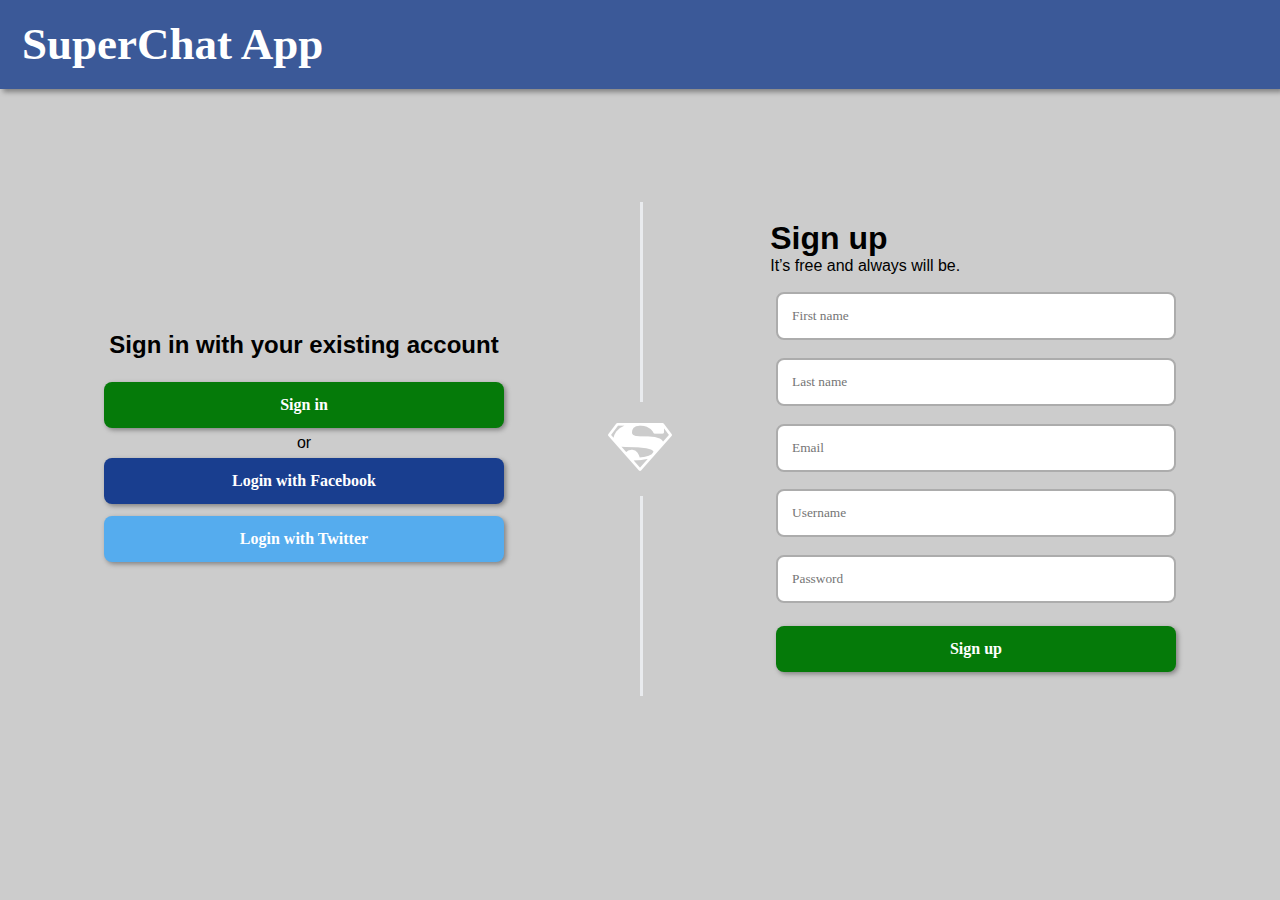
<file: public/index.html>
<!DOCTYPE html>
<html>
	<head>
		<meta charset="utf-8" />
		<meta http-equiv="X-UA-Compatible" content="IE=edge">
		<meta name="viewport" content="width=device-width, initial-scale=1">
		<title>Login</title>
		<link rel="stylesheet" href="css/style.css">
		<script src="js/functionality.js"></script>
	</head>
	<body>
		<div class="header">
			<h1 class="logo">SuperChat App</h1>
		</div>
		<div id="container" style="overflow:auto">
			<div id="wrapper" style="width:47.5%">
				<div class="menu centerLeft">
					<h2 style="margin-bottom: 3%;">Sign in with your existing account </h2>
					<button id="real_btn_login" type="button4" style="width:68%;">Sign in</button>
					<p>or</p>
					<button id="fblogin" type="button2">Login with Facebook</button>
					<button id="twtlogin" type="button3">Login with Twitter</button>
				</div>
			</div>
			<div id="wrapper" style="width:5%">
				<div class="vertical1">
				</div>
				<div id="image">
					<img src="img/logobanner1.png"/>
				</div>
				<div class="vertical2">
				</div>
			</div>
			<div id="wrapper" style="width:47.5%">
				<div class="menu center">
					<h1 style="text-align:left; margin-left: 15%;">Sign up</h1>
					<p style="text-align:left; margin-bottom: 3%; margin-left: 15%;">It’s free and always will be.</p>
					<div id="register">
						<input type="text" id="fname" placeholder="First name" required/> <br>
						<input type="text" id="lname" placeholder="Last name" required/> <br>
						<input type="email" id="email" placeholder="Email" required/> <br>
						<input type="text" id="uname" placeholder="Username" required/> <br>
						<input type="password" id="pword" placeholder="Password" required/> <br>
						<button id="signup" type="button" name="register">Sign up</button>
					</div>
				</div>
			</div>
		</div>
	</body>
</html>
</file>
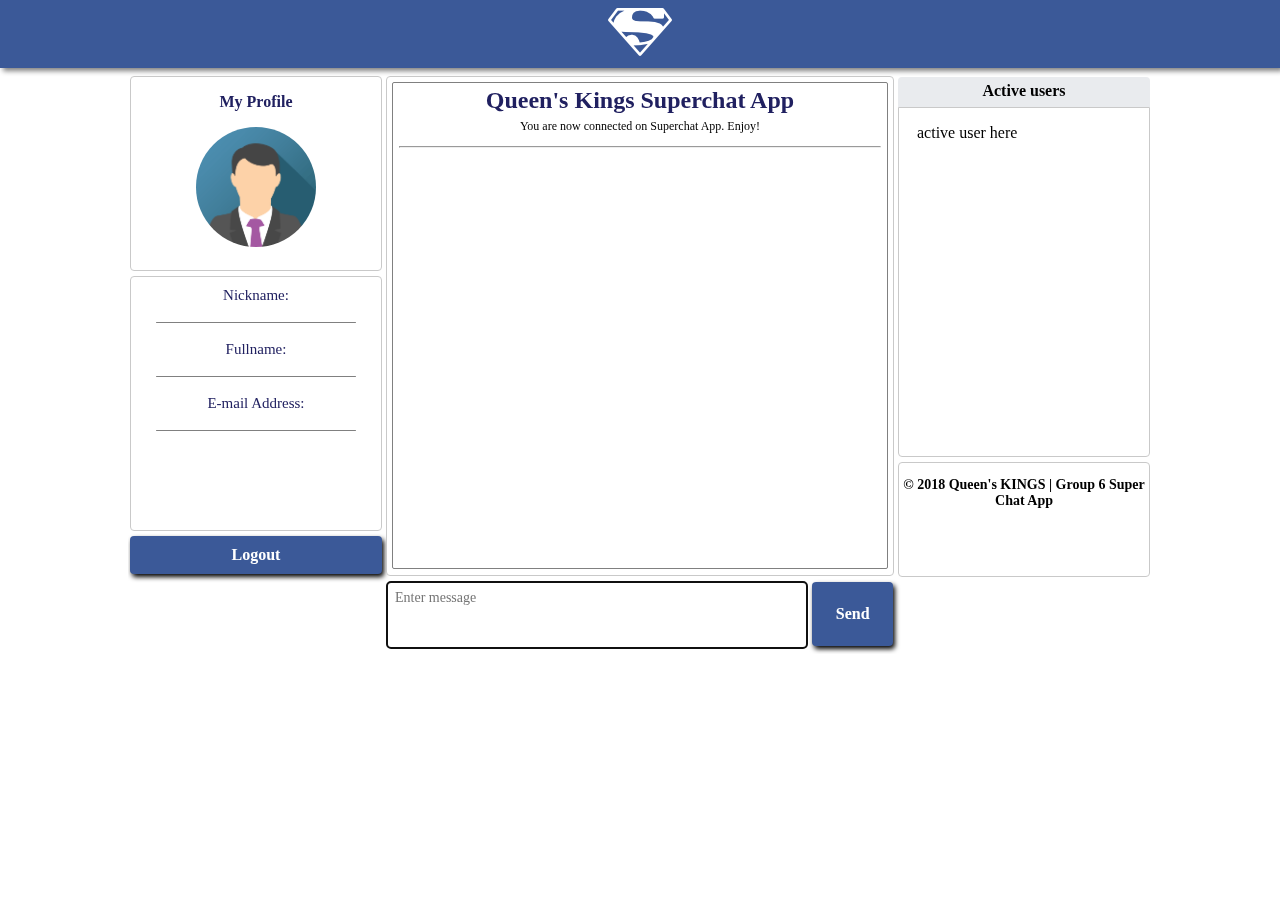
<file: public/dashboard.html>
<!DOCTYPE html>
<html>
	<head>
		<title>SUPERCHAT | Dashboard</title>
		<meta charset="utf-8" />
		<meta http-equiv="X-UA-Compatible" content="IE=edge">
		<meta name="viewport" content="width=device-width, initial-scale=1">
		<link rel="title icon" href="img/logo1.png" />
		<link rel="stylesheet" type="text/css" href="css/dashboard.css" />
	</head>
	<body onload="init()">
		<div id="header">
			<img src="img/logobanner1.png" />
		</div>
		<div id="container" style="overflow:auto;">
			<div id="left-body">
				<div id="frm_pic">
					<p><b>My Profile</b></p>
					<img id="image" src="img/avatar.png" alt="Avatar" style="width:120px" />
				</div>
				<div id="frm_info">
					<p class="nn">Nickname:</p>
					<p id="nickname"></p>
					<p class="fn">Fullname:</p>
					<p id="fullname"></p>
					<p class="ea">E-mail Address:</p>
					<p id="email"></p>
				</div>
				<button id="btn_logout">Logout</button>
			</div>
			<div id="center-body">
				<div id="msg-container">
					<div id="user_message">
						<div id="msg-header">
							<h2>Queen's Kings Superchat App</h2>
							<p>You are now connected on Superchat App. Enjoy!</p><hr>
						</div>
						<div id="msg-content">
						</div>
					</div>
				</div>
				<div id="sendbox">
					<textarea name="message" id="message" cols="50" placeholder="Enter message" autofocus /></textarea>
				</div>
			</div>
			<div id="right-body">
				<div id="right-header">
					<p>Active users</p>
				</div>
				<div id="active_user">
					<div id="user-content">
						<p>active user here</p>
					</div>
				</div>
				<div id="footer">
					<p><b>© 2018 Queen's KINGS | Group 6 Super Chat App</b><br/></p>
				</div>
				<button id="btn_Send" onclick="sendMessage()">Send</button>
			</div>
		</div>
		<script>
			var ws;
			var user = "";
			var nickname = localStorage.getItem("nickname");
			var sessid = localStorage.getItem("sessionid");
			var fullname = localStorage.getItem("name");
			var email = localStorage.getItem("email");
			var div;
			window.onload = ()=> {
				var getUrl = document.URL.replace("http://", "ws://");
				var url = getUrl.replace("#_=_", "");
				if(url.includes("?")) {
					var sid = url.split("=")[1].split("&")[0];
					var nn = url.split("=")[2].split("&")[0];
					var name = url.split("=")[3].split("&")[0].replace("%20", " ");
					var em = url.split("=")[4].split("&")[0];
					localStorage.setItem("sessionid", sid);
					localStorage.setItem("nickname", nn);
					localStorage.setItem("name", name);
					localStorage.setItem("email", em);
					window.location.href = "/dashboard";
				}
				// Logout
				document.getElementById('btn_logout').onclick = () => {
					let rq = new XMLHttpRequest();
					rq.onreadystatechange = function() {
						if(rq.readyState == 4) {
							console.log(rq.responseText);
							if(rq.responseText == "out") {
								window.location.href = "/";
								localStorage.removeItem("sessionid");
								localStorage.removeItem("nickname");
								localStorage.removeItem("name");
								localStorage.removeItem("email");
							}
						}
					}
					rq.open("GET", "/logout?id="+sessid, true);
					rq.send();
				}

				ws = new WebSocket(url);
				ws.onmessage = (evnt) => {
					div = document.createElement("div");
					div.innerHTML = evnt.data;
					document.getElementById('msg-content').appendChild(div);
				};
				document.getElementById('nickname').innerHTML = nickname;
				document.getElementById('fullname').innerHTML = fullname;
				document.getElementById('email').innerHTML = email;
			};

			function init() {
				ws.onopen = (evnt) => {};
				ws.onclose = (evnt) => {};
				ws.onerror = (evnt) => {};
			};

			function sendMessage() {
				var text = document.getElementById('message').value;
				var chatbox = JSON.stringify({ user : nickname, chat : text });
				if(text == "") {
					alert("type a message..");
				}
				else {
					ws.send(chatbox);
					text = "";
				}
			};
		</script>
	</body>
</html>
</file>
<file: public/css/style.css>
* {
	box-sizing: border-box;
	margin: 0;
	font-family: Arial;
}
.header {
	overflow: hidden;
	background: #3B5998;
	box-shadow: 3px 3px 5px gray;
	padding: 20px 10px;
}
.header h1 {
	float: left;
	color: #ffffff;
	font-family: tahoma;
	text-align: center;
	padding: 12px;
	text-decoration: none;
	font-size: 18px;
	line-height: 25px;
	border-radius: 4px;
}
.header h1.logo {
	font-size: 45px;
	font-weight: bold;
}
.header a {
	float: left;
	text-align: center;
	padding: 12px;
	text-decoration: none;
	font-size: 18px;
	line-height: 25px;
	border-radius: 12px;
	margin: 17px;
}
.header a.logo {
	font-size: 25px;
	font-weight: bold;
}

.header a:hover {
	background-color: #ddd;
	color: black;
}
.header a.active {
	background-color: dodgerblue;
	color: white;
}
.header-right {
	float: right;
}
.content-right {
	float: right;
}
.content-left {
	float: left;
}
body {
	height: 80vh;
	background: #ccc;
}
#container {
	display: table;
	width: 100%;
	height: 100%;
}
#wrapper {
	display: table-cell;
	vertical-align: middle;
	text-align: center;
	/* border: 2px solid black; */
	width: 50%;
}
.menu a {
	padding:8px;
	display:block;
	width:80%;
	margin: auto;
	margin-bottom: 2%;
}
.center {
	margin: auto;
	height: auto;
	width: auto;
	/* border: 3px solid #73AD21; */
	padding: 10px;
}
.centerLeft {
	margin: auto;
	height: auto;
	/* border: 3px solid #73AD21; */
	padding: 10px;
}
input {
	width: 68%;
	border-radius: 8px;
	border: 2px solid #acacac;
	padding: 14px;
	margin-bottom: 3%;
	font-family: tahoma;
}
#register {
	margin-top: 1%;
	height: auto;
	width: auto;
}
.vertical1 {
	border-left: 3px solid #e9ebee;
	height: 200px;
	margin-left: 50%;
	margin-right: inherit;
	margin-top: 50%;
	margin-bottom: inherit;
	position: relative;
}
.vertical2 {
	border-left: 3px solid #e9ebee;
	height: 200px;
	margin-left: 50%;
	margin-right: auto;
	margin-top: auto;
	margin-bottom: 50%;
	position: relative;
}
img {
	margin-top: 1vw;
	margin-bottom: 1vw;
	margin-left: auto;
	margin-right: auto;
}
@media screen and (max-width: 500px) {
	#button2 {
		word-break: inherit;
	}
	.header h1 {
		float: none;
		display: block;
		text-align: left;
	}
	.header a {
		float: none;
		display: block;
		text-align: left;
	}
	.header-right {
		float: none;
	}
	.content-right {
		float: none;
	}
	.content-left {
		float: none;
	}
	#container {
		float: left;
	}
	#wrapper {
		float: none;
	}
	.menu {
		width:100%;
	}
}
button[type=button2] {
	background-color: rgb(25, 62, 143);
	border: none;
	color: white;
	font-family: tahoma;
	font-weight: bold;
	text-decoration: none;
	text-align: center;
	font-size: 16px;
	border-radius: 8px;
	box-shadow: 2px 2px 5px gray;
}
button[type=button2]:hover {
	background-color: rgb(67, 96, 175);
}
button {
	padding: 14px;
	margin: 1%;
	width: 68%;
	height: 40%;
}
button[type=button3] {
	background-color: #55ACEE;
	border: none;
	color: white;
	font-family: tahoma;
	font-weight: bold;
	text-decoration: none;
	text-align: center;
	font-size: 16px;
	border-radius: 8px;
	box-shadow: 2px 2px 5px gray;
}
button[type=button3]:hover {
	background-color: rgb(113, 182, 235);
}
button[type=button4] {
	cursor: pointer;
	background-color: rgb(5, 122, 9);
	border: none;
	color: white;
	font-family: tahoma;
	font-weight: bold;
	text-decoration: none;
	text-align: center;
	font-size: 16px;
	border-radius: 8px;
	box-shadow: 2px 2px 5px gray;
}
button[type=button4]:hover {
	background-color: rgb(45, 122, 47);
}
button[type=button] {
	cursor: pointer;
	width: 68%;
	background-color: rgb(5, 122, 9);
	border: none;
	color: white;
	font-family: tahoma;
	font-weight: bold;
	padding: 14px;
	text-decoration: none;
	text-align: center;
	font-size: 16px;
	border-radius: 8px;
	box-shadow: 2px 2px 5px gray;
}
button[type=button]:hover {
	background-color: rgb(45, 122, 47);
}
button.button, button.btnCancel {
	width: 150px; display: inline-block;
	background: -webkit-linear-gradient(top, #057a09, #057a09);
	border-radius: 8px;
	border: none;
	box-shadow: 0px 1px 1px #888888 inset, 1px 1px 3px #222222;
	color: white; text-decoration: none;
	text-align: center; padding: 16px 32px 16px 32px;
	text-shadow: 0px 1px 1px rgba(255, 255, 255, 0.4);
	font-family: arial;
	margin-right: 1%;
}

/* POP UP CSS */
button.btnCancel:hover, button.button:hover {
	background: rgba(120, 160, 120, 1); color: white;
}
button.btnCancel:active, button.button:active {
	background: rgba(80, 120, 80, 1);
}
.fullscreenpopup {
	position: fixed;
	top: 0;
	bottom: 0;
	left: 0;
	right: 0;
	background-color: rgba(0, 0, 0, 0.8);
	color: white;
	font-size: 30px;
}
.fullscreenpopup_container {
	display: table;
	width: 100%;
	height: 100%;
}
.fullscreenpopup_content {
	display: table-cell;
	vertical-align: middle;
	text-align: center;
}
.txtInputBox,.txtInputBoxPassword {
	margin-top: 1%;
	border-radius: 8px;
	width: 800px;
	height: 40px;
	font: 28px arial;
	padding: 5px;
	background-color:white;
}
</file>
<file: public/css/dashboard.css>
* {
	box-sizing: border-box;
	font-family: tahoma;
}

body {
	margin: 0;
}

/* Header */
#header {
	background-color: #3B5998;
	box-shadow: 3px 3px 5px gray;
	height: 20%;
	margin-top: 0px;
}
#header > img {
	margin-left: 47.5%;
}
#container {
	position: fixed;
	margin-left: 10%;
	margin-top: 0.5%;
	width: 80%;
	height: 580px;
}

/* Left-content */
#left-body {
	width: 25%;
	height: 580px;
	float: left;
	padding: 2px;
}
#frm_pic {
	text-align: center;
	background: #ffffff;
	border: 1px solid #c9c9c9;
	width: 100%;
	height: 195px;
	border-radius: 4px;
	color: #202060;
}
#frm_pic > img {
	display: block;
	border-radius: 50%;
	margin-top: 1px;
	margin-left: auto;
	margin-right: auto;
}
#frm_info {
	background: #ffffff;
	border: 1px solid #c9c9c9;
	text-align: center;
	width: 100%;
	height: 255px;
	border-radius: 4px;
	margin-top: 5px;
}
#frm_info > #nickname, #fullname, #email {
	color: #202060;
	font: bold 18px tahoma;
	border-bottom: 1px solid grey;
	background-color: white;
	margin-left: 25px;
	margin-right: 25px;
	text-align: center;
	border-radius: 4px;
}
#frm_info > .nn, .fn, .ea {
	color: #202060;
	font: 15px tahoma;
	text-align: center;
	margin-top: 10px;
}
#btn_logout {
	width: 100%;
	margin-top: 5px;
	padding: 10px;
	cursor: pointer;
	background-color: #3B5998;
	border: none;
	color: white;
	font-weight: bold;
	text-decoration: none;
	font-size: 16px;
	border-radius: 4px;
	box-shadow: 2px 3px 5px black;
}
#btn_logout:hover {
	background-color: rgb(45, 122, 47);
	color: white;
}

/* center-content */
#center-body {
	width: 50%;
	height: 580px;
	padding: 2px;
	float: left;
}
#msg-container {
	background: #ffffff;
	border: 1px solid #c9c9c9;
	border-radius: 4px;
	width: 100%;
	height: 500px;
}
#user_message {
	margin: 5px;
	border: 1px solid gray;
	border-radius: 2px;
	width: 98%;
	height: 487px;
}
#msg-header {
	margin: 6px;
}
#msg-header > p {
	text-align: center;
	font-size: 12px;
	margin-top: -3%;
}
#msg-header > h2 {
	margin-top: -0.5%;
	text-align: center;
	color: #202060;
}
#msg-content {
	width: 97.5%;
	height: 405px;
	margin: 6px;
	overflow-y: scroll;
}
#msg-content::-webkit-scrollbar {
	width: 0px;
	background: transparent;
}
#sender > p {
	margin: 10px;
	text-align: right;
	font-family: tahoma;
}
#receiver > p {
	margin: 10px;
	text-align: left;
	font-family: tahoma;
}
textarea[name=message] {
	margin-top: 5px;
	width: 33%;
	height: 68px;
	background: #ffffff;
	position: fixed;
	padding: 8px;
	border-radius: 4px;
	font-size: 14px;
	resize: none;
	border: 1px solid #c9c9c9;
}
textarea[name=message]::-webkit-scrollbar {
	width: 0px;
	background: transparent;
}
#btn_Send {
	padding: 23px;
	width: 32%;
	margin: 5px;
	margin-left: -34%;
	cursor: pointer;
	background-color: #3B5998;
	border: none;
	color: white;
	font-weight: bold;
	text-decoration: none;
	font-size: 16px;
	border-radius: 4px;
	box-shadow: 2px 3px 5px black;
}
#btn_Send:hover {
	background-color: rgb(45, 122, 47);
	color: #ffffff;
}

/*right-content*/
#right-body {
	width: 25%;
	height: 580px;
	padding: 2px;
	float: right;
}
#right-header {
	background: #e9ebee;
	width: 100%;
	height: 30px;
	border-radius: 4px 4px 0 0;
	margin-top: -15px;
}
#right-header > p {
	text-align: center;
	font-weight: bold;
	padding: 5px;
}
#active_user {
	width: 100%;
	height: 350px;
	background: #ffffff;
	border: 1px solid #c9c9c9;
	margin-bottom: 2%;
	border-radius: 0 0 4px 4px;
}
#user-content {
	margin: 10px;
	width: 92%;
	height: 326px;
	overflow-y: scroll;
}
#user-content::-webkit-scrollbar {
	width: 0px;
	background: transparent;
}
#user-content > p {
	padding: 8px;
	margin-top: -1%;
}
#footer {
	width: 100%;
	height: 115px;
	background: #ffffff;
	border-radius: 4px;
	border: 1px solid #c9c9c9;
}
#footer > p {
	font-size: 14px;
	text-align: center;
}
</file>
